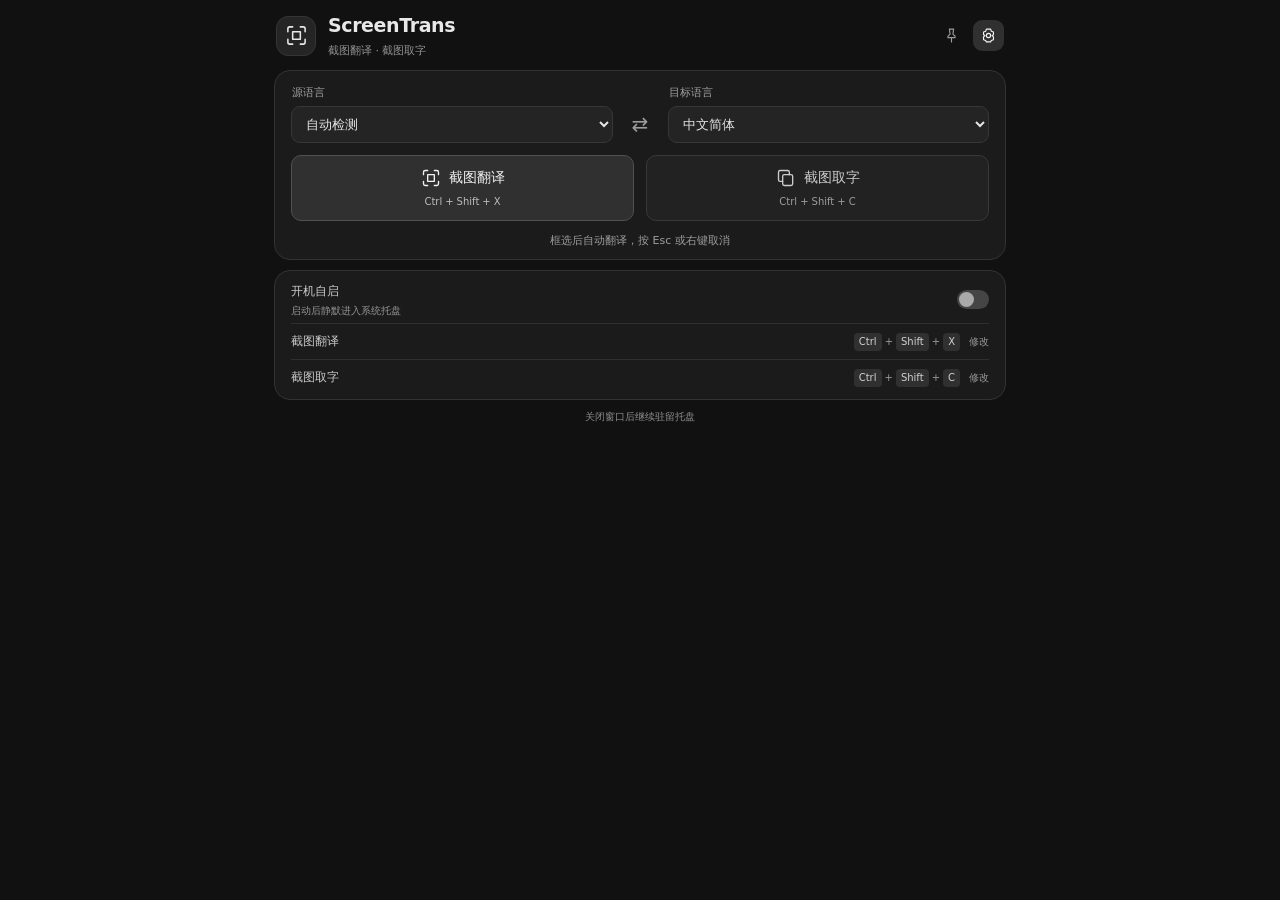
<file: ui/index.html>
﻿<!doctype html>
<html lang="zh-CN">
  <head>
    <meta charset="UTF-8" />
    <meta name="viewport" content="width=device-width, initial-scale=1.0" />
    <title>ScreenTrans</title>
    <link rel="stylesheet" href="./styles.css" />
  </head>
  <body>
    <div id="app"></div>
    <script type="module" src="./app.js"></script>
  </body>
</html>
</file>
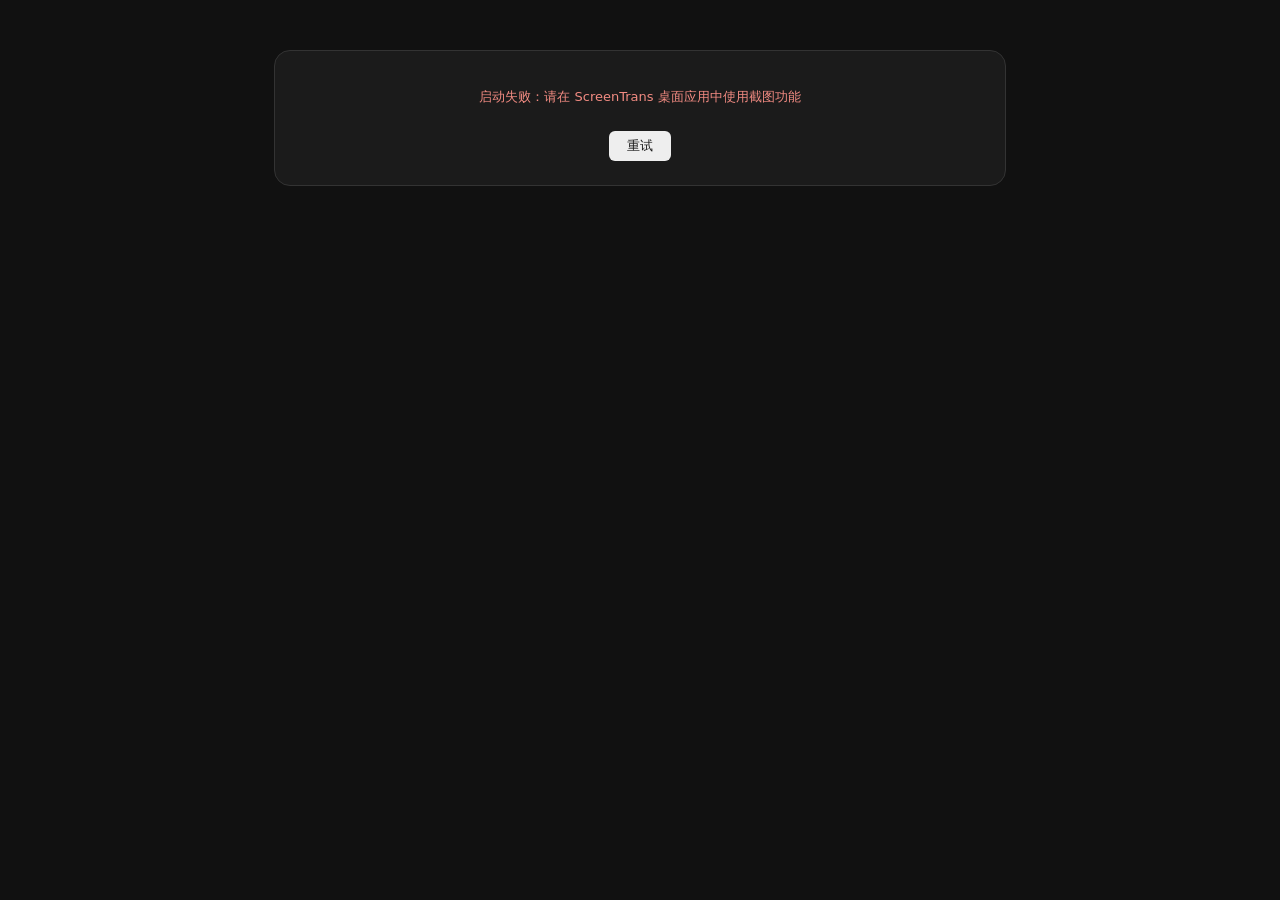
<file: ui/overlay.html>
﻿<!doctype html>
<html lang="zh-CN">
  <head>
    <meta charset="UTF-8" />
    <meta name="viewport" content="width=device-width, initial-scale=1.0" />
    <title>ScreenTrans · 翻译结果</title>
    <link rel="stylesheet" href="./styles.css" />
  </head>
  <body>
    <div id="app"></div>
    <script>window.__APP_MODE__ = 'overlay';</script>
    <script type="module" src="./app.js"></script>
  </body>
</html>
</file>
<file: ui/styles.css>
@import url("./main.css");

body[data-mode="capture"] {
  background: #000;
  overflow: hidden;
  user-select: none;
  touch-action: none;
}
.capture-root {
  position: fixed;
  inset: 0;
  overflow: hidden;
  cursor: crosshair;
  touch-action: none;
}
.capture-screen {
  position: absolute;
  inset: 0;
  width: 100%;
  height: 100%;
  object-fit: fill;
  pointer-events: none;
}
.capture-screen-dim {
  filter: brightness(0.55);
}
.capture-selection {
  position: absolute;
  overflow: hidden;
  border: 2px solid #4A9EFF;
  box-shadow: 0 0 0 1px rgba(255,255,255,0.2);
  pointer-events: none;
}
.capture-selection-preview,
.capture-selection-result {
  position: absolute;
  top: 0;
  left: 0;
  pointer-events: none;
}
.capture-selection-result {
  inset: 0;
  width: 100%;
  height: 100%;
  object-fit: fill;
}
.capture-spinner {
  position: absolute;
  left: 50%;
  top: 50%;
  width: 44px;
  height: 44px;
  margin-left: -22px;
  margin-top: -22px;
  border-radius: 999px;
  border: 3px solid rgba(255,255,255,0.28);
  border-top-color: #4A9EFF;
  animation: capture-spin 0.8s linear infinite;
}
.capture-hint,
.capture-error {
  position: fixed;
  left: 50%;
  transform: translateX(-50%);
  padding: 10px 14px;
  border-radius: 999px;
  font-size: 13px;
  line-height: 1;
  color: #F9FAFB;
  background: rgba(17, 24, 39, 0.82);
  backdrop-filter: blur(12px);
  pointer-events: none;
}
.capture-hint {
  top: auto;
  bottom: calc(env(safe-area-inset-bottom, 0px) + 72px);
}
.capture-error {
  bottom: 22px;
  background: rgba(185, 28, 28, 0.9);
}
.capture-error-screen {
  position: fixed;
  inset: 0;
  display: grid;
  place-items: center;
  padding: 24px;
  color: #F9FAFB;
  background: #111827;
  font-size: 14px;
  text-align: center;
}
@keyframes capture-spin {
  from { transform: rotate(0deg); }
  to { transform: rotate(360deg); }
}
</file>
